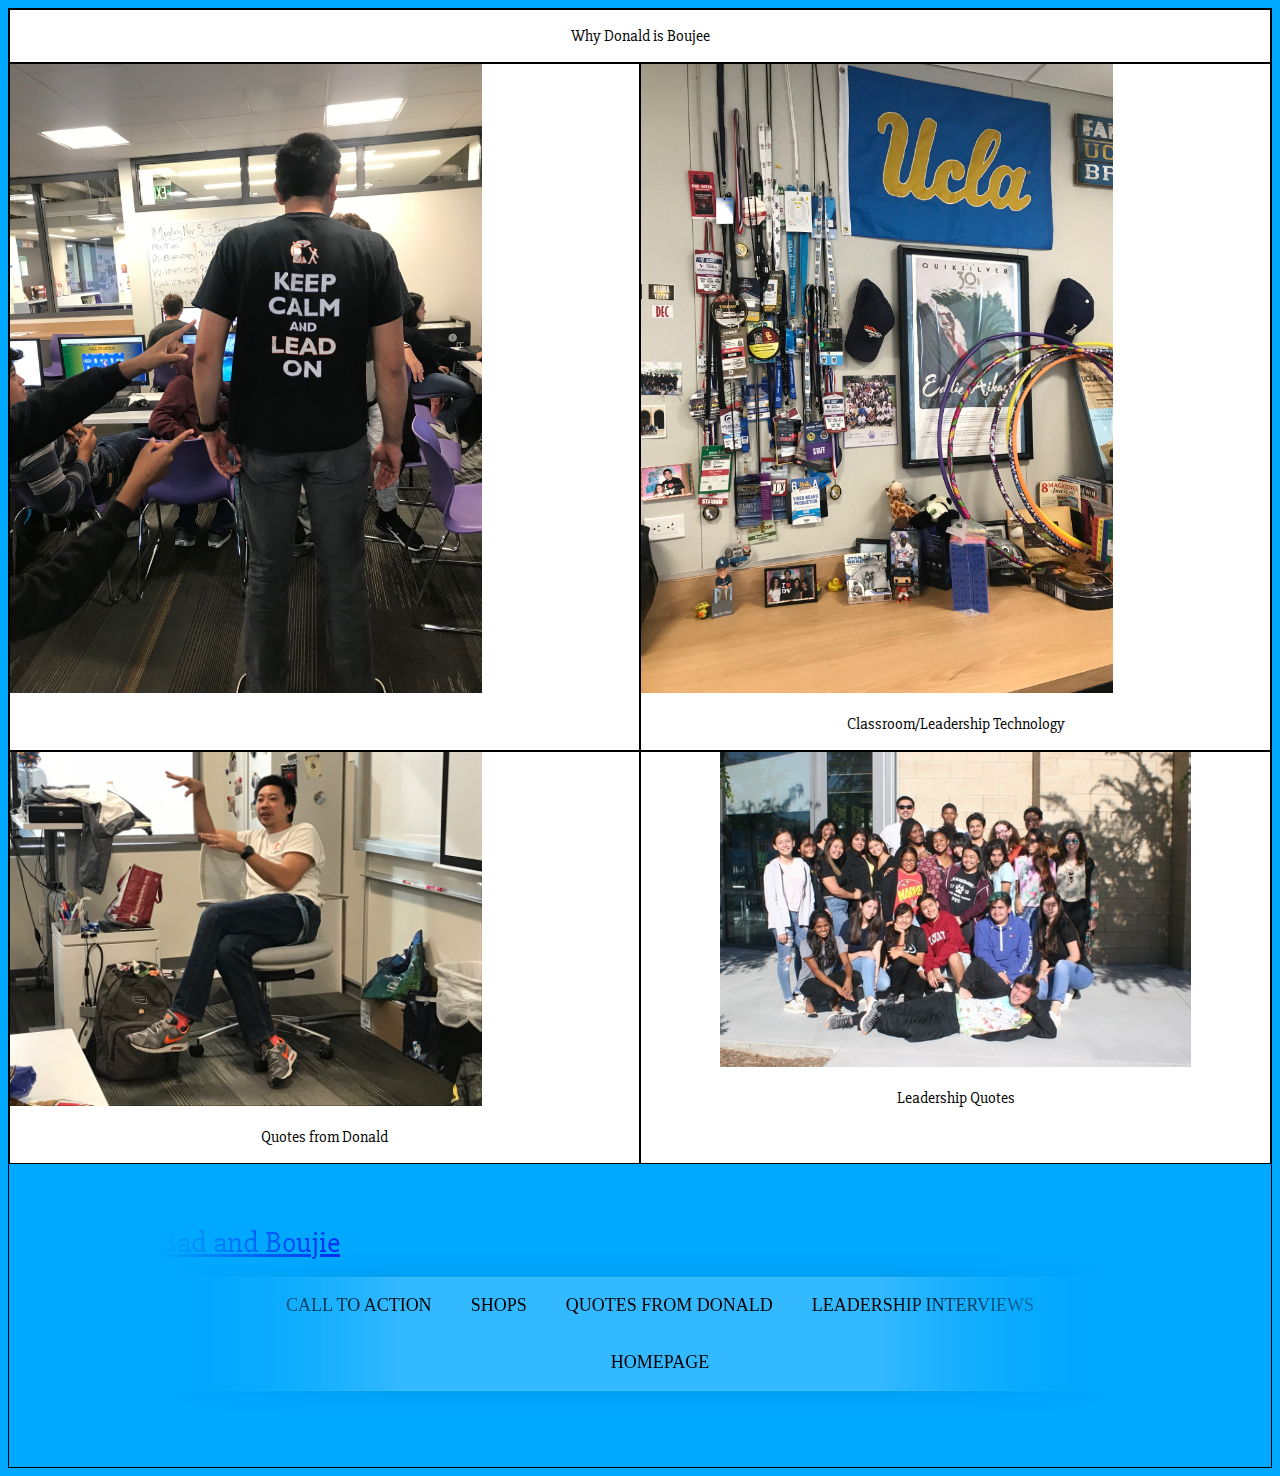
<file: index.html>
<!DOCTYPE html>
 <html>
 
	<head> 
	<link rel="stylesheet" type="text/css" href="style.css">
	<link href="https://fonts.googleapis.com/css?family=Slabo+27px" rel="stylesheet">
   </head>
			<body>
		<div class="grid">
			<div class="headerbody">
				<p>Why Donald is Boujee</p>
			</div>
			<div class="right">
				<img src="images/donaldshirt.JPG" width="75%">
			</div>
              <div class="left">
			  				<img src="images/ucla.JPG" width="75%">
				<p>Classroom/Leadership Technology</p>
			</div>
			<div class="here">
			<img src="images/donald.JPG" width="75%">
				<p>Quotes from Donald</p>
			</div>
			<div class="there">
			<img src="images/lead.JPG" width="75%">
				<p>Leadership Quotes</p>
			</div>
			<div class="topnav">
			<a href="https://www.youtube.com/watch?v=ibg6PjdG7g8" target="_blank">Bad and Boujie</a>
			
		<nav>
		
			<ul>
			<li>
				<a href="calltoaction.html">Call to action</a>
			</li>
			<li>
				<a href="shops.html">Shops</a>
			</li>
			<li>
				<a href="quotesdonald.html">Quotes from Donald</a>
			</li>
			<li>
				<a href="leadership.html">Leadership interviews</a>
			</li>
			<li>
				<a href="index.html">Homepage</a>
			</li>
		</ul>
		</nav>
			</div>
		</div>
			</body>
 
  
 </html>
</file>
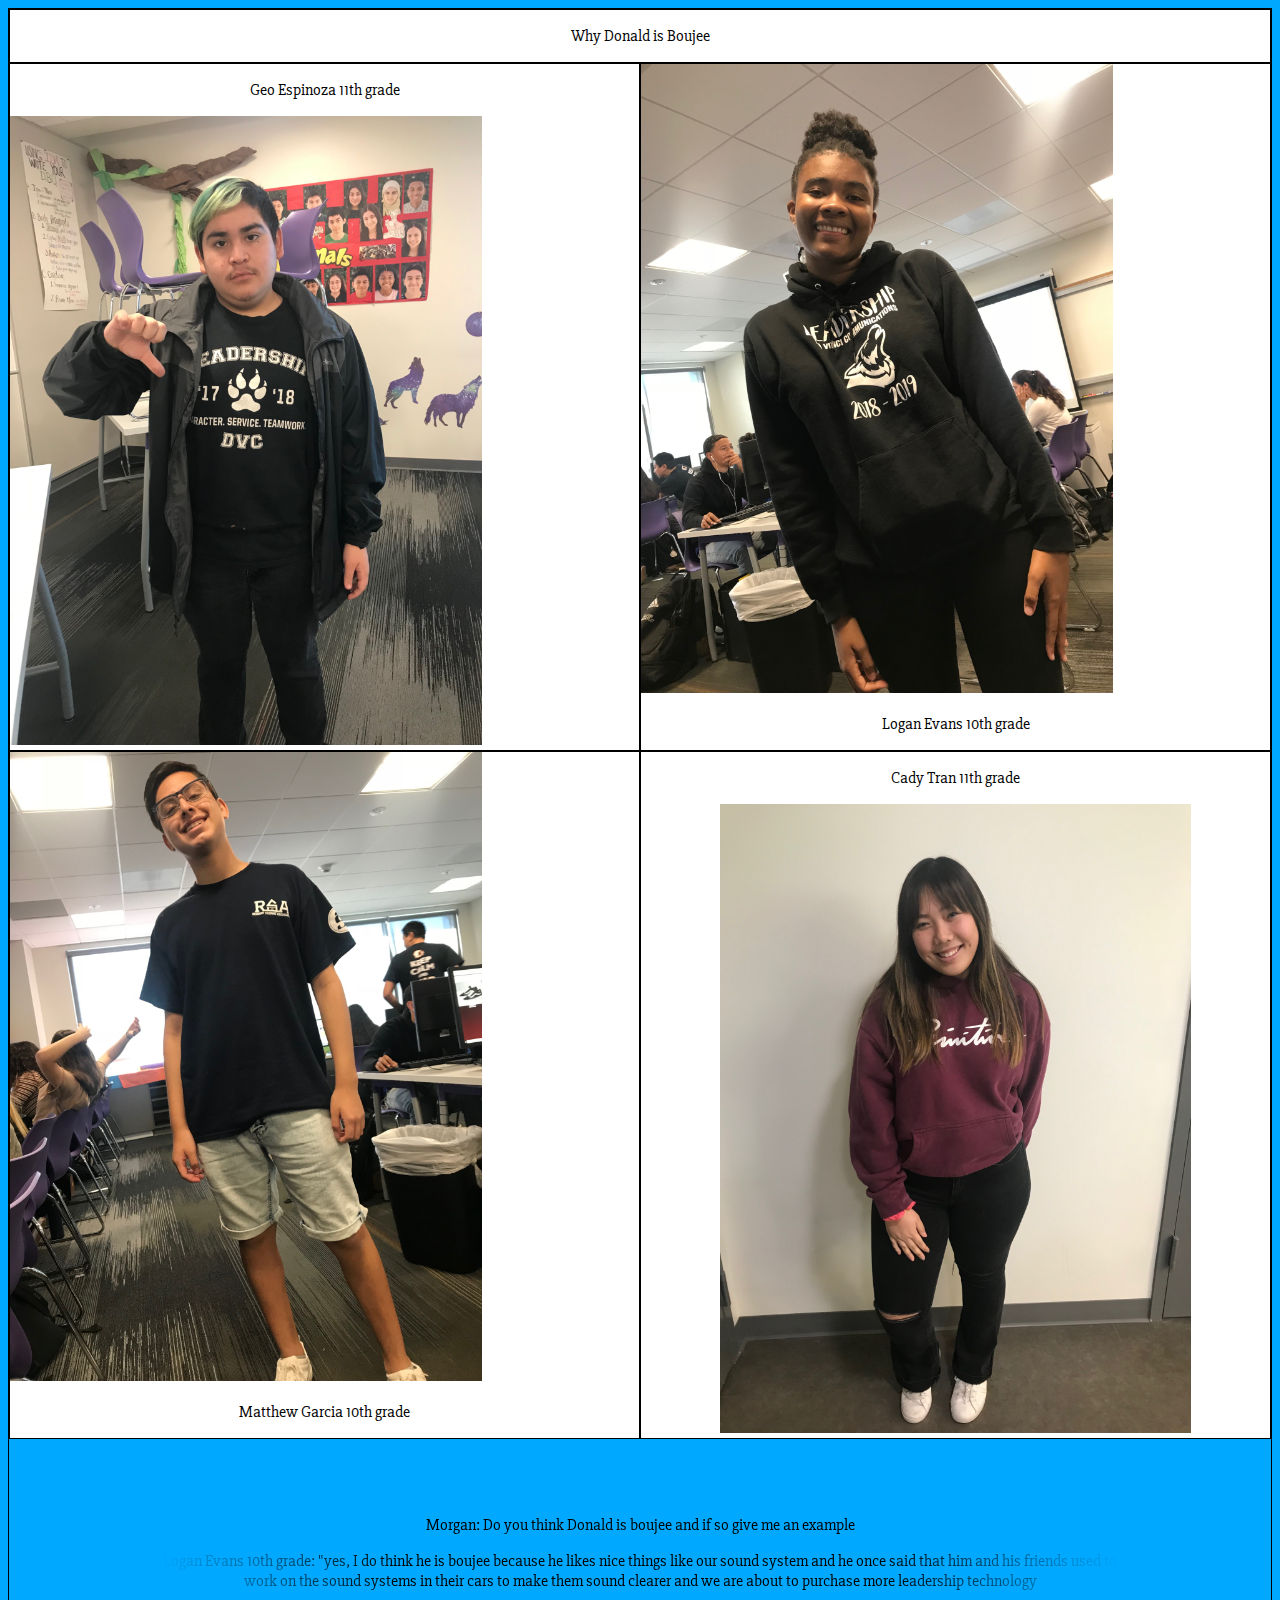
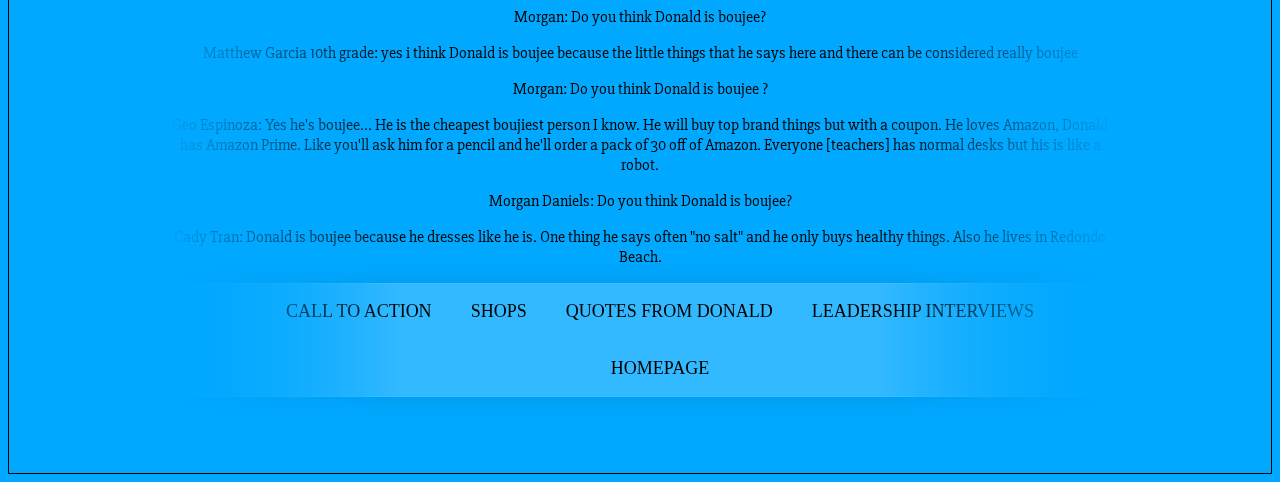
<file: leadership.html>
<!DOCTYPE html>
 <html>
 
	<head> 
	<link rel="stylesheet" type="text/css" href="style.css">
	<link href="https://fonts.googleapis.com/css?family=Slabo+27px" rel="stylesheet">
   </head>
			<body>
			
	<div class="grid">
			<div class="headerbody">
			
				<p>Why Donald is Boujee</p>
			</div>
			<div class="right">
			<p>Geo Espinoza 11th grade</p>
			<img src="images/geo.JPG" width="75%">
			</div>
            <div class="left">
			<img src="images/logan.JPG" width="75%">
		     <p>Logan Evans 10th grade</p>
			</div>
			<div class="here">
			<img src="images/matt.JPG" width="75%">
			 <p>Matthew Garcia 10th grade</p>
			</div>
			<div class="there">
			 <p>Cady Tran 11th grade</p>
			 <img src="images/cady.JPG" width="75%">
			</div>
			<div class="topnav">
			<p>Morgan: Do you think Donald is boujee and if so give me an example</p>
			<p>Logan Evans 10th grade: "yes, I do think he is boujee because he likes nice things like our sound system and he once said that him and his friends used to work on the sound systems in their cars to make them sound clearer and we are about to purchase more leadership technology</p>
			
			<p>Morgan: Do you think Donald is boujee?</p>
			<p>Matthew Garcia 10th grade: yes i think Donald is boujee because the little things that he says here and there can be considered really boujee</p>
			<p>Morgan: Do you think Donald is boujee ?</p>
			<p> Geo Espinoza: Yes he's boujee... He is the cheapest boujiest person I know. He will buy top brand things but with a coupon. He loves Amazon, Donald has Amazon Prime. Like you'll ask him for a pencil and he'll order a pack of 30 off of Amazon. Everyone [teachers] has normal desks but his is like a robot.</p>
			<p>Morgan Daniels: Do you think Donald is boujee?</p>
			<p>Cady Tran: Donald is boujee because he dresses like he is. One thing he says often "no salt" and he only buys healthy things. Also he lives in Redondo Beach.</p>
		<nav>
			<ul>
			<li>
				<a href="calltoaction.html">Call to action</a>
			</li>
			<li>
				<a href="shops.html">Shops</a>
			</li>
			<li>
				<a href="quotesdonald.html">Quotes from Donald</a>
			</li>
			<li>
				<a href="leadership.html">Leadership interviews</a>
			</li>
			<li>
				<a href="index.html">Homepage</a>
			</li>
		</ul>
		</nav>
			</div>
		</div>
			</body>
 
  
 </html>
</file>
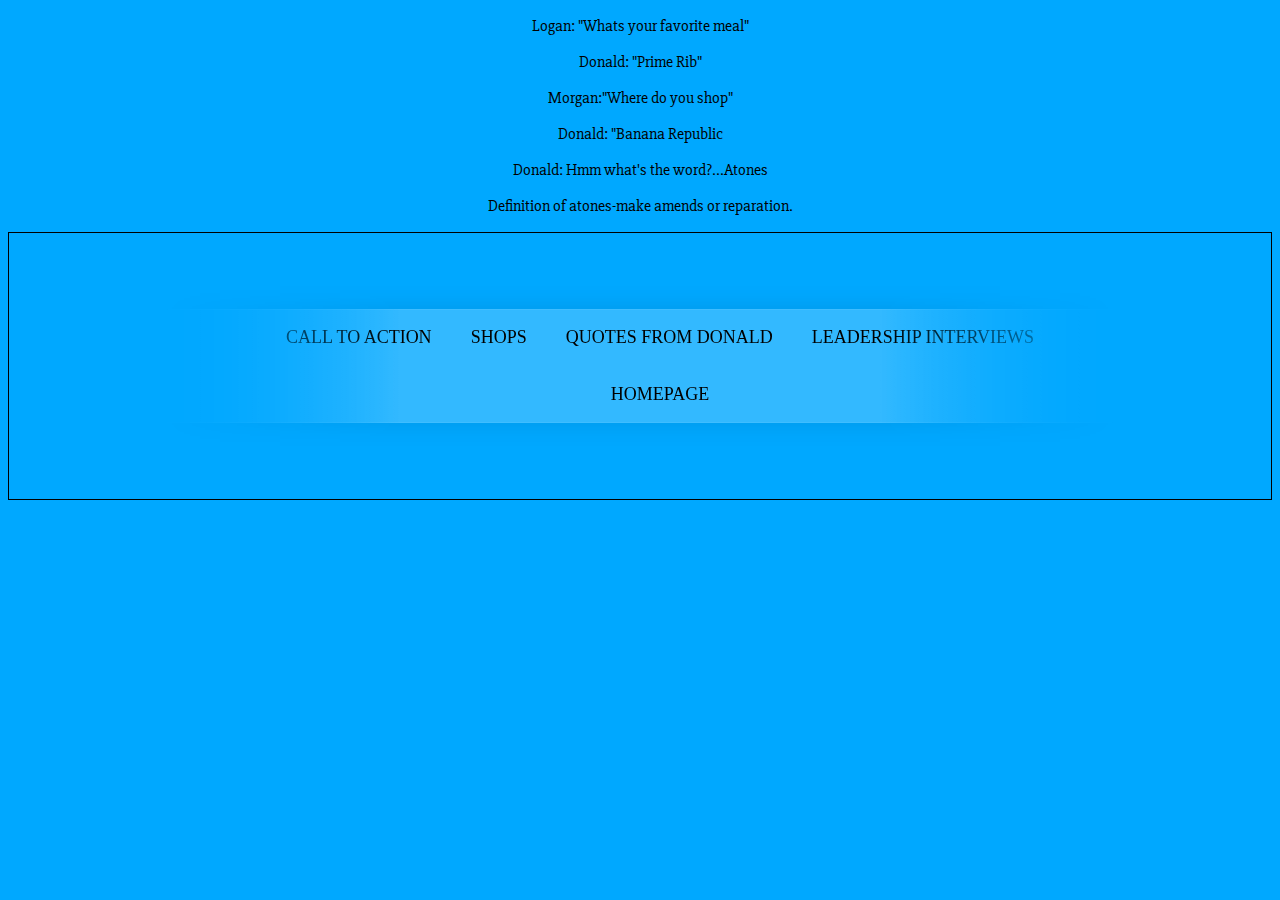
<file: quotesdonald.html>
<!DOCTYPE html>
 <html>
 
	<head> 
	<link rel="stylesheet" type="text/css" href="style.css">
	<link href="https://fonts.googleapis.com/css?family=Slabo+27px" rel="stylesheet">
   </head>
			<body>
			<p>Logan: "Whats your favorite meal"</p>
			<p>Donald: "Prime Rib"</p>
			<p>Morgan:"Where do you shop"</p>
			<p>Donald: "Banana Republic</p>
			
			<p>Donald: Hmm what's the word?...Atones</p>
			<p>Definition of atones-make amends or reparation.</p>
			</body>
		<div class="grid">

			<div class="topnav">

		<nav>
			<ul>
			<li>
				<a href="calltoaction.html">Call to action</a>
			</li>
			<li>
				<a href="shops.html">Shops</a>
			</li>
			<li>
				<a href="quotesdonald.html">Quotes from Donald</a>
			</li>
			<li>
				<a href="leadership.html">Leadership interviews</a>
			</li>
			<li>
				<a href="index.html">Homepage</a>
			</li>
		</ul>
		</nav>
			</div>
		</div>
			</body>
 
  
 </html>
</file>
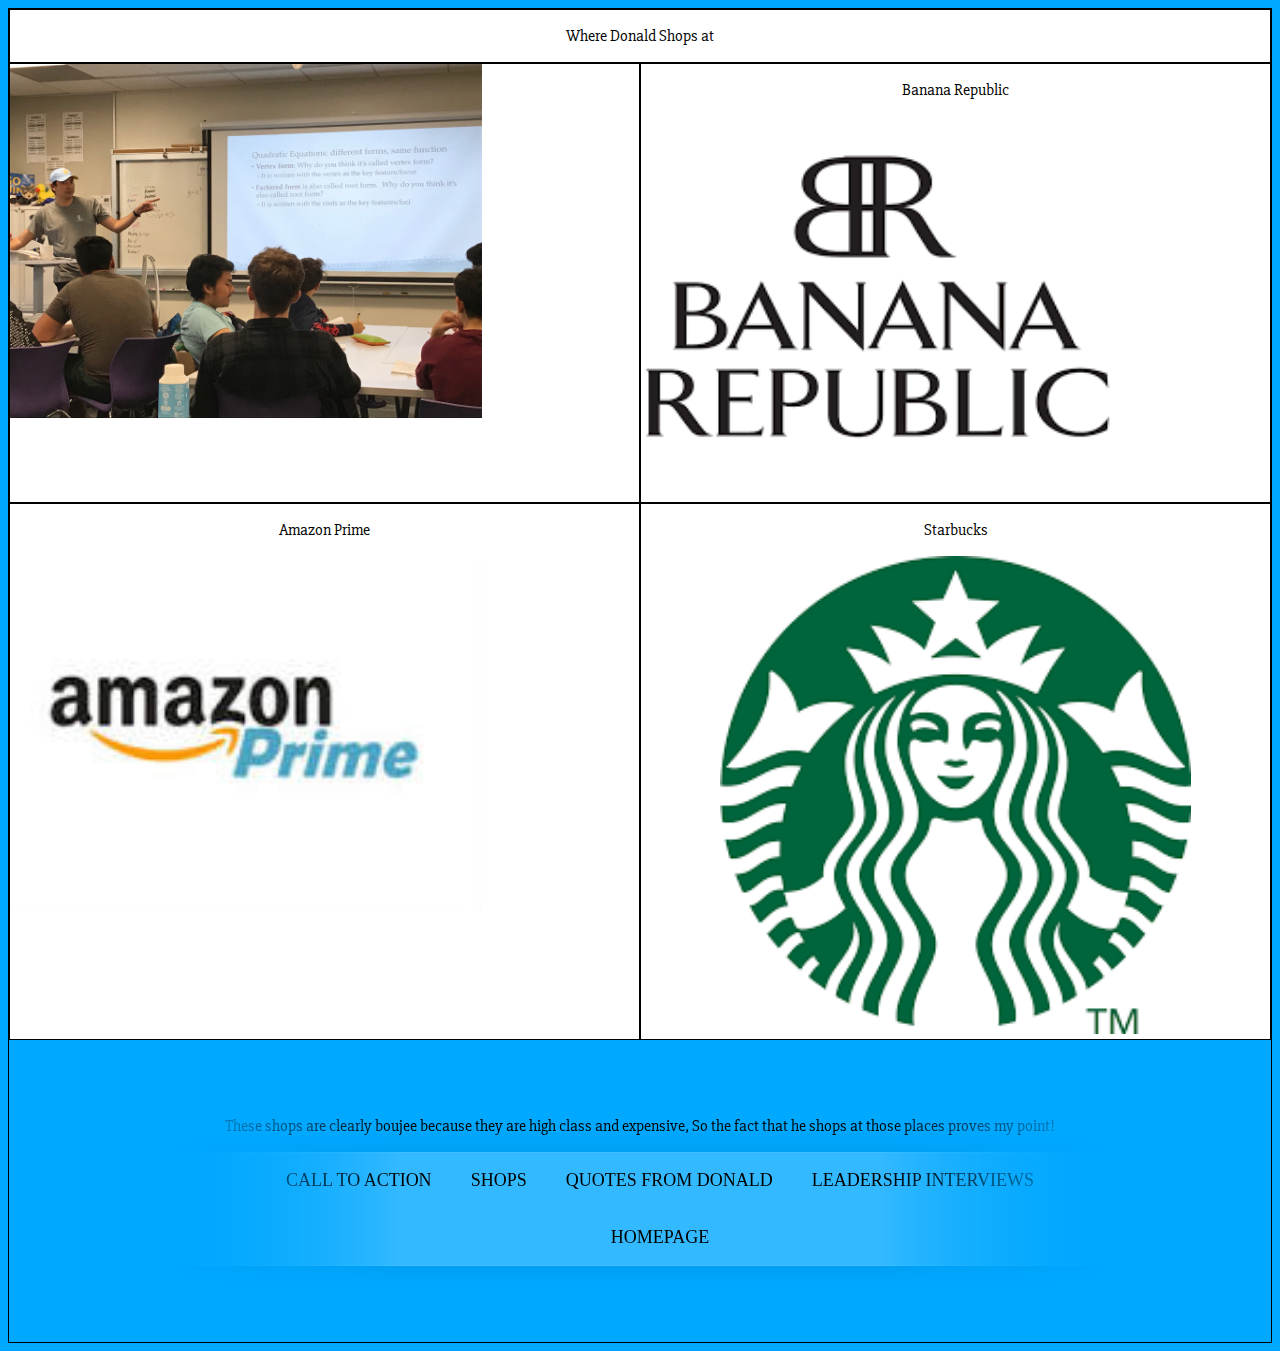
<file: shops.html>
<!DOCTYPE html>
 <html>
 
	<head> 
	<link rel="stylesheet" type="text/css" href="style.css">
	<link href="https://fonts.googleapis.com/css?family=Slabo+27px" rel="stylesheet">
   </head>
			<body>
	<div class="grid">
			<div class="headerbody">
			
				<p>Where Donald Shops at</p>
			</div>
			<div class="right">
				<img src="images/pointing.JPG" width="75%">
			</div>
            <div class="left">
				<p>Banana Republic</p>
				<img src="images/banana.png" width="75%">
			</div>
			<div class="here">
				<p>Amazon Prime</p>
				<img src="images/amazon.jfif" width="75%">
			</div>
			<div class="there">
				<p>Starbucks</p>
				<img src="images/starbucks.png" width="75%">
			</div>
			<div class="topnav">
			<p>These shops are clearly boujee because they are high class and expensive, So the fact that he shops at those places proves my point!</p>

		<nav>
		
			<ul>
			<li>
				<a href="calltoaction.html">Call to Action</a>
			</li>
			<li>
				<a href="shops.html">Shops</a>
			</li>
			<li>
				<a href="quotesdonald.html">Quotes from Donald</a>
			</li>
			<li>
				<a href="leadership.html">Leadership interviews</a>
			</li>
			<li>
				<a href="index.html">Homepage</a>
			</li>
		</ul>
		</nav>
			</div>
		</div>
			</body>
 
  
 </html>
</file>
<file: style.css>
.grid {
	display: grid;
	grid-template-columns: 1fr 1fr 1fr 1fr;
	border: 1px black solid;
	font-family: 'Slabo 27px', serif;

}

.headerbody{
	background-color: white;
	grid-column-start: 1;
	grid-column-end:span 4;
	border: 1px black solid;
	font-family: 'Slabo 27px', serif;

}
	

.right{
	background-color: white;
	grid-column-start: 1;
	grid-column-end:span 2;
	border: 1px black solid;
	font-family: 'Slabo 27px', serif;

}

.left{
	background-color:white;
	grid-column-start: 3;
	grid-column-end: span 4;
	border: 1px black solid; 
}

.here{
	background-color: white;
	grid-column-start: 1;
	grid-column-end: span 2;
	border: 1px black solid;
}

.there{
	background-color: white;
	grid-column-start: 3;
	grid-column-end: span 4;
	border: 1px black solid;
	text-align:center;
	font-family: 'Slabo 27px', serif;

}

body {
    background-color:#00A8FF;
}
a{ 
font-size:30px;
}

p {
    color: black;
	font-family: 'Slabo 27px', serif;
    font-size: 20;
	text-align: center;
}
h1{
	color:black;
	font-family: 'Slabo 27px', serif;
	font-size: 20;
	text-align: center;
}
h3{
	color:black;
	font-family:'Slabo 27px', serif;
	font-size:100;
	text-align:center;
}
li {
    display: inline;
}

.topnav {
  max-width: 960px;
  mask-image: linear-gradient(90deg, rgba(255, 255, 255, 0) 0%, #ffffff 25%, #ffffff 75%, rgba(255, 255, 255, 0) 100%);
  margin: 0 auto;
  padding: 60px 0;
   grid-column-start: 1;
	grid-column-end: span 4;
	}

.topnav ul {
  text-align: center;
  background: linear-gradient(90deg, rgba(255, 255, 255, 0) 0%, rgba(255, 255, 255, 0.2) 25%, rgba(255, 255, 255, 0.2) 75%, rgba(255, 255, 255, 0) 100%);
  box-shadow: 0 0 25px rgba(0, 0, 0, 0.1), inset 0 0 1px rgba(255, 255, 255, 0.6);
}

.topnav ul li {
  display: inline-block;
}

.topnav ul li a {
  padding: 18px;
  font-family: 'Charmonman', cursive;
  text-transform:uppercase;
  color: black;
  font-size: 18px;
  text-decoration: none;
  display: block;
}

.topnav ul li a:hover {
  box-shadow: 0 0 10px rgba(0, 0, 0, 0.1), inset 0 0 1px rgba(255, 255, 255, 0.6);
  background: rgba(255, 255, 255, 0.1);
  color: rgba(0, 35, 122, 0.7);
}
</file>
